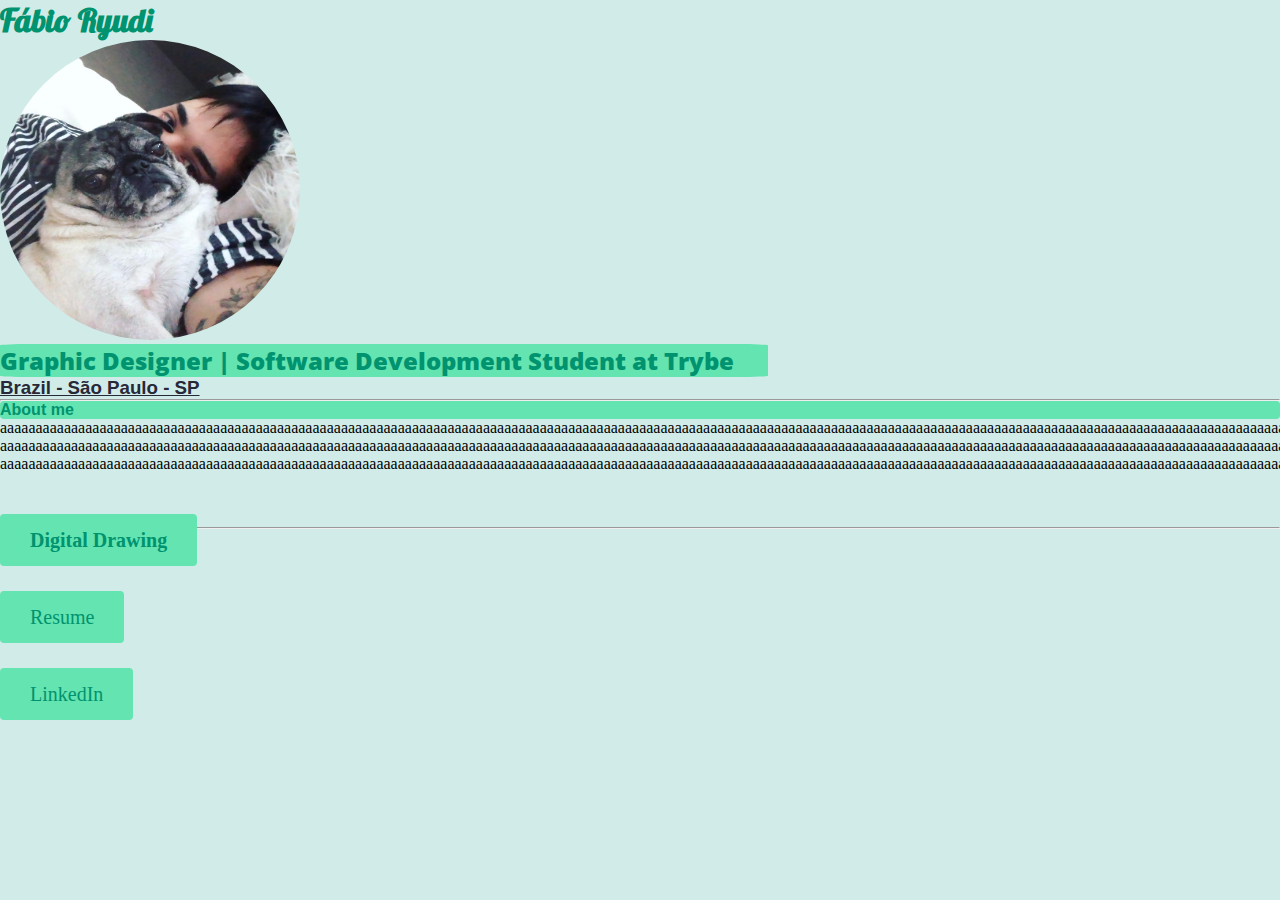
<file: index.html>
<!DOCTYPE html>
<html lang="en">
<head>
    <meta charset="UTF-8">
    <meta http-equiv="X-UA-Compatible" content="IE=edge">
    <meta name="viewport" content="width=device-width, initial-scale=1.0">
    <link rel="preconnect" href="https://fonts.gstatic.com">
    <link href="https://fonts.googleapis.com/css2?family=Lobster&family=Open+Sans&display=swap" rel="stylesheet">
    <title>WebPortfolio </title>
    
   <style>
* {
    margin: 0;
    padding: 0;
    box-sizing: border-box;
}

         body {
             background-color:#D1ECE8;
            }
    
            .foto-perfil{ border-radius: 90%;
            height: 300px;
            width: 300px;

            }

            h1 { 
                font-family: 'Lobster', cursive;
        color:#00936F
         }
     h2 { 
         font-family: 'Open Sans', sans-serif;
         color:#00936F; 
         background-color:#64E4B0 ;
         border-radius: 4%;
         width:60%;

        }
        
        h3 {
         color:rgb(39,40,56); 
         font-family:'Gill Sans', 'Gill Sans MT', Calibri, 'Trebuchet MS', sans-serif;
         text-align: left;
         text-decoration: underline;
        }
        h4 {font-family: 'Antonio', sans-serif;
            color:#00936F; 
            background-color:#64E4B0 ;
            border-radius: 4px;
        }
        .botao-lista {
            padding: 15px 30px;
            font-size:20px ;
            color: #00936F;
        background-color: #64E4B0;
            border-radius: 4px;
            text-decoration: none;

        }
    </style>
</head>
<body>
    <h1> Fábio Ryudi </h1>

    <img class="foto-perfil" src="foto1.jpeg" alt="foto perfil de Fábio Ryudi" width= 300px>

    
            <h2> <strong>Graphic Designer | Software Development Student at Trybe </strong></h2>
     <h3>Brazil - São Paulo - SP</h3>

     <hr>

    <h4>About me</h4>
    <p> [base64]<br>[base64] <br>[base64]</p>
    <br>
    <br>
    <br>
    <hr>
<ul>
    <li> <a class="botao-lista" href="https://www.instagram.com/leafzink/"> <strong> Digital Drawing</strong> </a> </li> <br>
    <br>
    <br>
    <li><a class="botao-lista" href= "#Resume">Resume </a> </li><br>
    <br>
    <br>
    <li><a class="botao-lista"href="https://www.linkedin.com/in/fryudi/">LinkedIn </a> </li><br>
    <br>
    
</ul>

<link rel="stylesheet" href="">

</body>
</html>
</file>
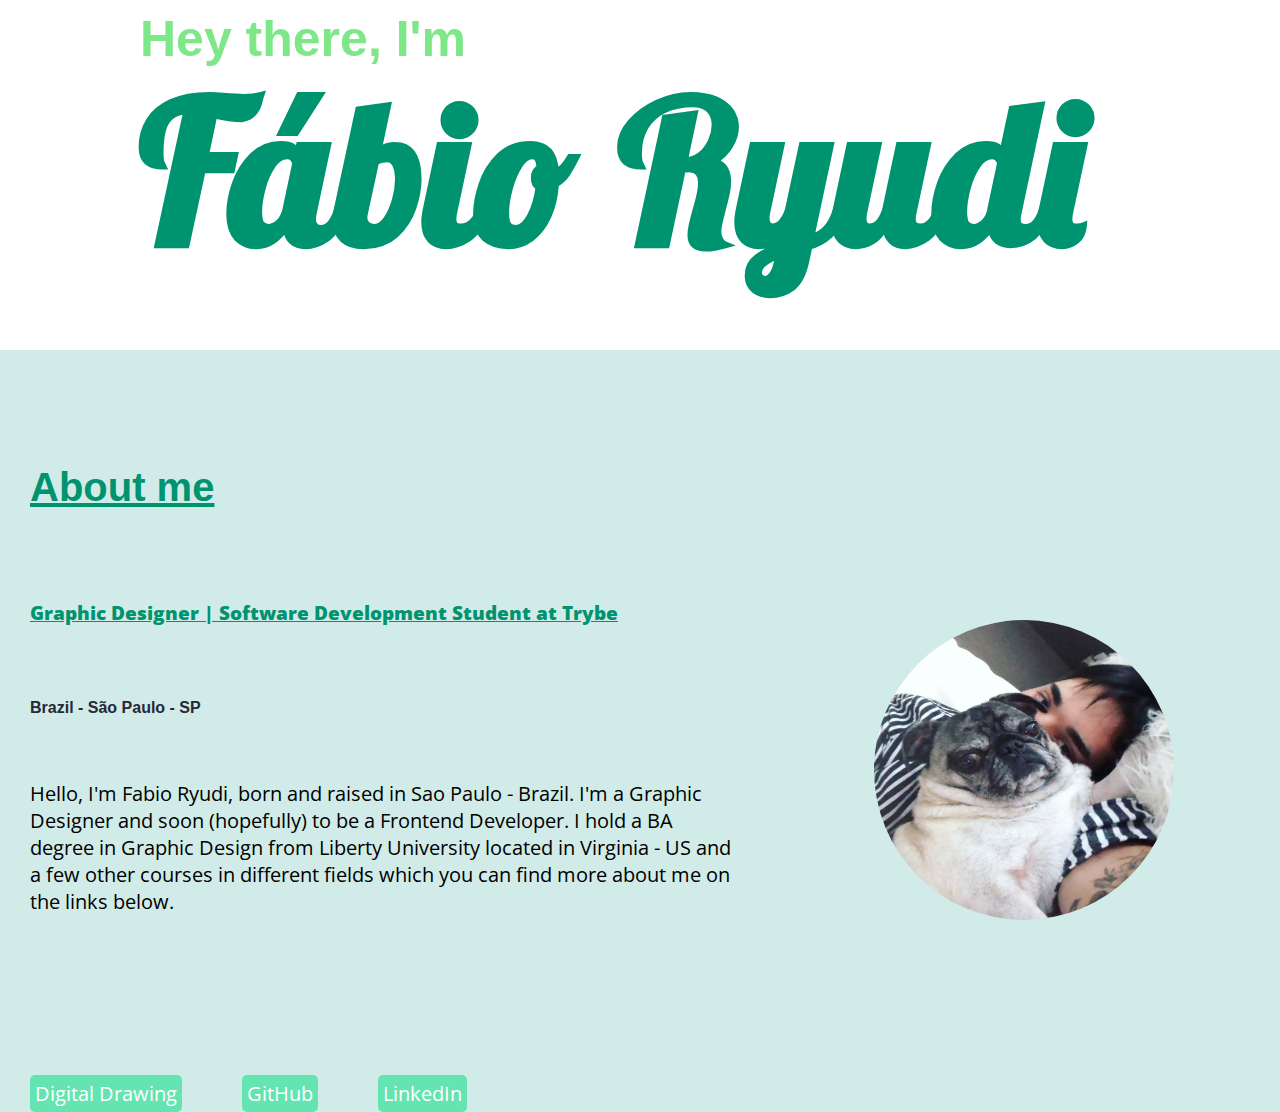
<file: index2.html>
<!DOCTYPE html>
<html lang="en">
  <head>
    <meta charset="UTF-8" />
    <meta http-equiv="X-UA-Compatible" content="IE=edge" />
    <meta name="viewport" content="width=device-width, initial-scale=1.0" />
    <link rel="preconnect" href="https://fonts.gstatic.com" />
    <link
      href="https://fonts.googleapis.com/css2?family=Lobster&family=Open+Sans&display=swap"
      rel="stylesheet"/>
    <link rel="stylesheet" href="style.css">  
    <title>WebPortfolio</title>

  
  </head>
  <body>

    <div class="header1">
        
        <h5> Hey there, I'm </h5>
        <h1>Fábio Ryudi</h1></div>
 
  
    <img
      class="foto-perfil"
      src="foto1.jpeg"
      alt="foto perfil de Fábio Ryudi"/>
    
    <h2>About me</h2>
    <h3><strong>Graphic Designer | Software Development Student at Trybe </strong></h3>
    <h4>Brazil - São Paulo - SP</h4>
     
        
    
      <p class="paragrafos"> 
        Hello, I'm Fabio Ryudi, born and raised in Sao Paulo - Brazil. I'm a Graphic Designer and soon (hopefully) to be a Frontend Developer. I hold a BA degree in Graphic Design from Liberty University located in Virginia - US and a few other courses in different fields which you can find more about me on the links below. 
      </p>
    
      
    
    <ul class="todosbotoes">
        <li><a class="botao-lista" href="https://www.instagram.com/leafzink/">Digital Drawing</a></li>
        <li><a class="botao-lista" href="https://github.com/fryudi">GitHub </a></li>
        <li><a class="botao-lista" href="https://www.linkedin.com/in/fryudi/">LinkedIn</a></li>
    
    </ul>
    
    <div class="rectangle"></div>

    
  </body>
</html>
</file>
<file: style.css>
* {
    margin: 0;
    padding: 0;
    box-sizing: border-box;
  }

  body {
    background-color: #d1ece8;
    
  }

  .foto-perfil {
    width: 300px;
    height: 300px;
    margin: -100px 0 0 -150px;
    border-width: 100px;
    border-color: #00936f;
    border-radius: 50%;
    position:absolute;
    left: 80%;
    top: 80%;
  }

  h5 {
    font-size: 50px;
    font-family:"Antonio", sans-serif;
    color: #7ee889 ;
    position: absolute;
    left: 140px;
    
  }

  h1 {
    overflow:visible;
    font-size: 200px;
    font-family: "Lobster", cursive;
    color: #00936f;
    position: absolute;
    left: 140px;
    top: 45px;
  }

  h2 {
    font-size: 40px;
    font-family: "Antonio", sans-serif;
    color: #00936f;
    max-width: 100vw;
    position: absolute;
    top: 45%;
    left: 0%;
    padding: 60px 30px 40px 30px;
    text-decoration: underline;
  }

  h3 {
    font-family: "Open Sans", sans-serif;
    color: #00936f;
    border-radius: 4%;
    top: 66%;
    left: 0%;
    padding: 60px 30px 40px 30px;
    text-decoration: underline;
    position: absolute;
    top: 60%;
  }

  h4 {
    color: rgb(39, 40, 56);
    font-family: "Gill Sans", "Gill Sans MT", Calibri, "Trebuchet MS",
      sans-serif;
    text-align: left;
    top: 73%;
    left: 0%;
    padding: 60px 30px 40px 30px;
    position: absolute;
    top: 71%;
  }

  

  .botao-lista {
    font-family: "Open Sans", sans-serif;;
    width: 13%;
    padding: 5px 5px 5px 5px;
    font-size: 20px;
    color: white;
    background-color: #64e4b0;
    border-radius: 5px;
    text-decoration: none;
    margin: 30px;
    
  
  }

  .todosbotoes {

    top: 120%;
    left: 0%;
    display:flex;
    list-style-type: none;
    position: absolute;
    
    
  }
  :hover.botao-lista {
      font-weight: bold;
      background-color:#f2c1b9 ;
      padding: 5px;
  }

.header1 {
    padding: 10px 60px 10px 60px;
    background-color: white;
    
}
.paragrafos {
    padding: 60px 30px 40px 30px;
    color: black;
    font: weight 500px;;
    font-family:"Open Sans", sans-serif;
    font-size: 20px;
    top: 80%;
    left: 0%;
    text-align: left;
    width: 60%;
    position: absolute;
    

}

.rectangle {
    height: 330px;
    width: 100%;
    background-color:white; 
}
</file>
